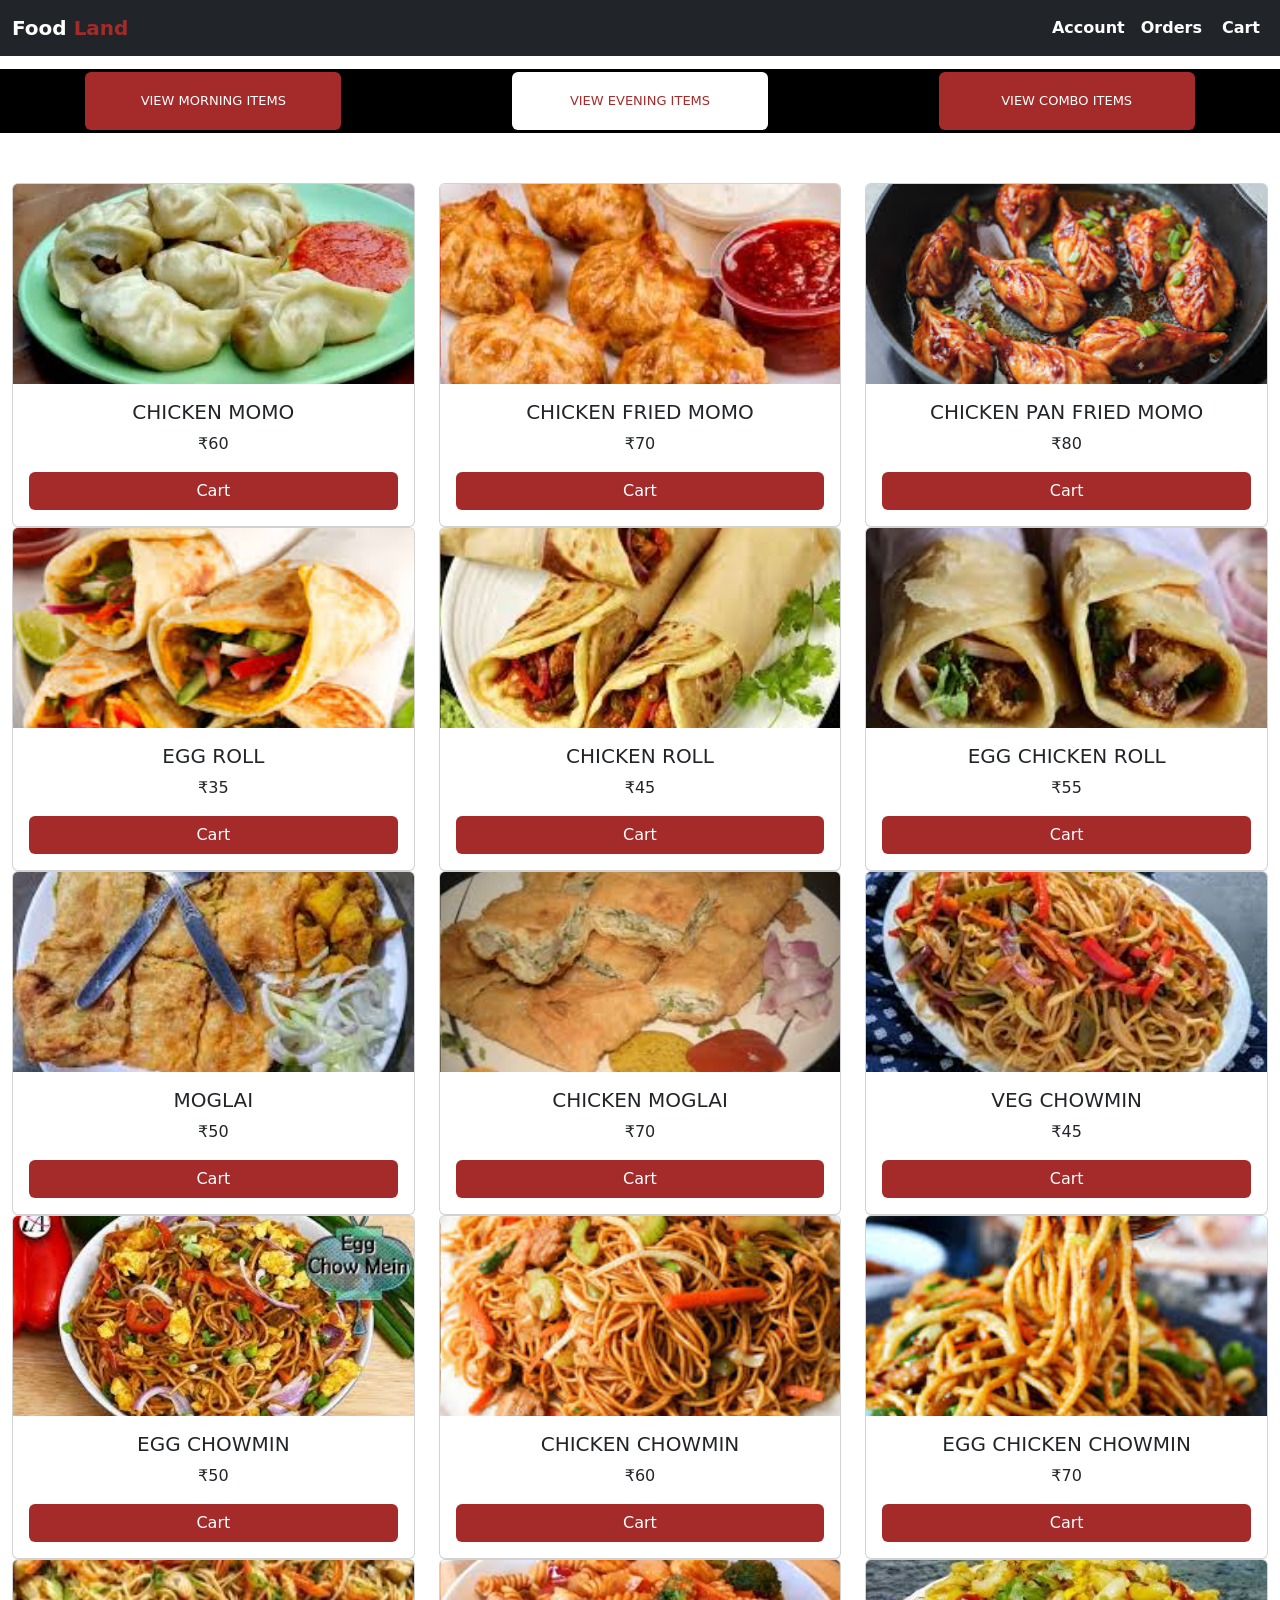
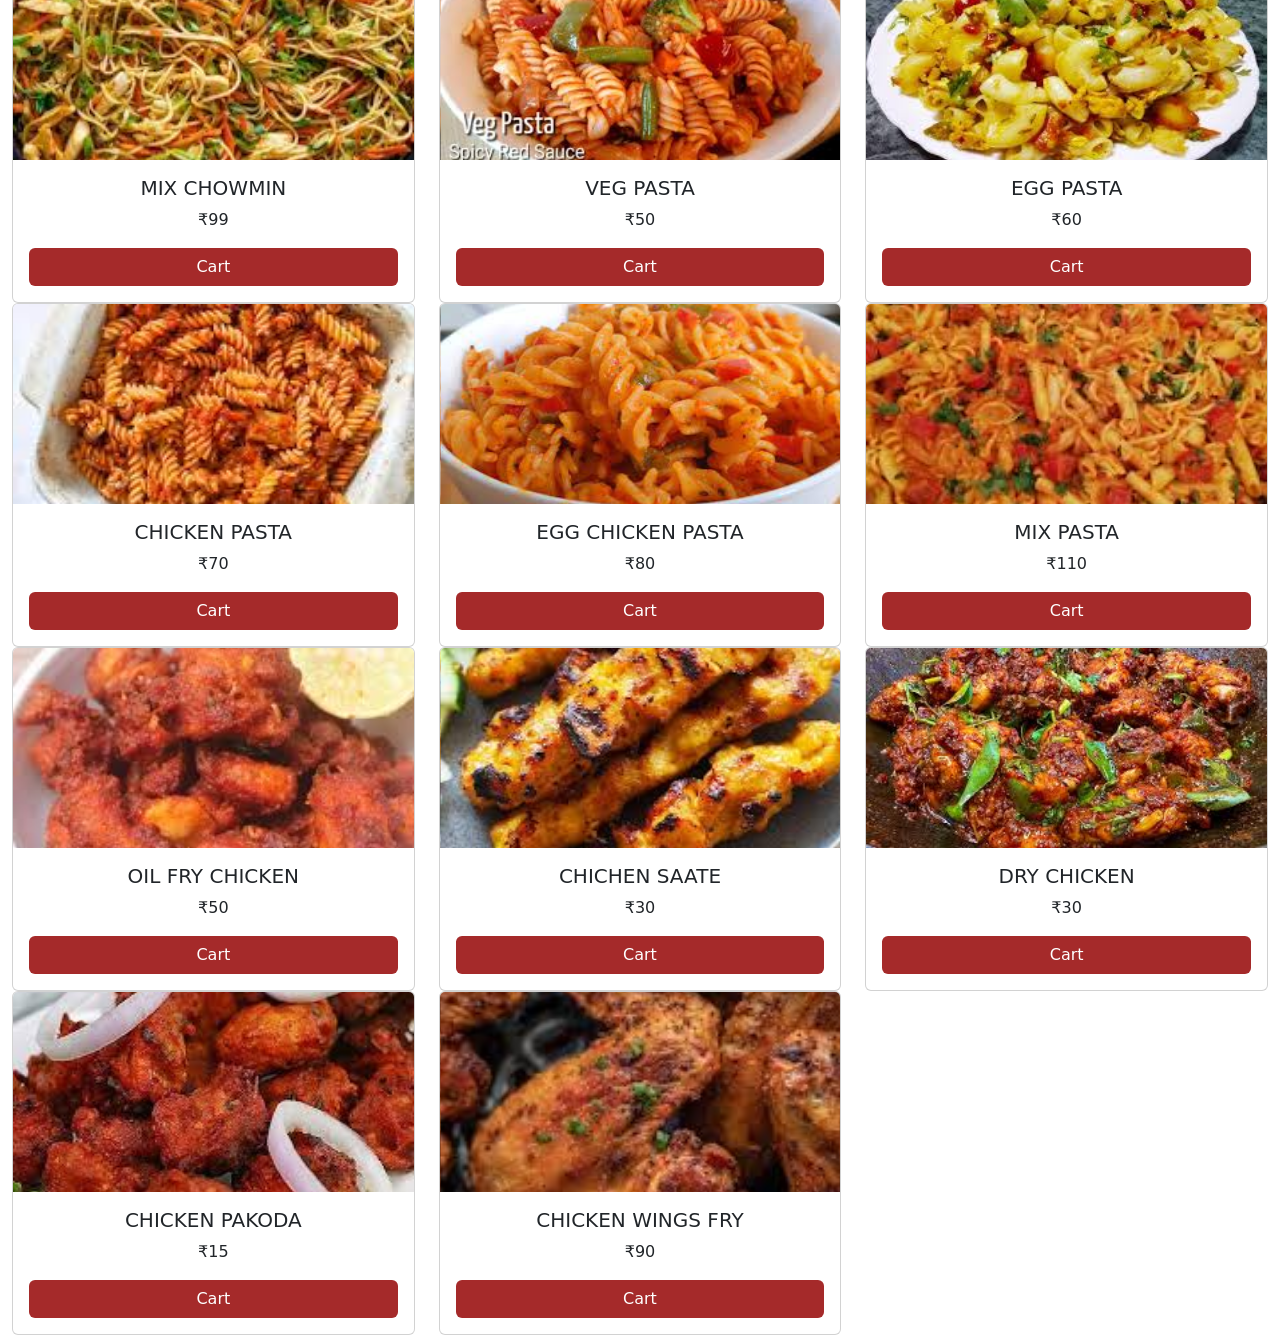
<file: index.html>
<!DOCTYPE html>
<!--v1.3-->
<head>
    <meta name="viewport" content="width=device-width, initial-scale=1.0">
    <title>FOODS</title>
    <link rel="stylesheet" href="files/style/style.css">
    <link rel="stylesheet" href="files/bootstrap-5.3.8-dist/css/bootstrap.min.css">
</head>
<body>

    <nav class="navbar navbar-expand-lg navbar-dark bg-dark">
        <div class="container-fluid">
          <!-- Brand Name -->
          <a class="navbar-brand fw-bold">Food <span style="color: brown;">Land</span></a>
        
          <!-- Search Bar 
          <form class="d-flex flex-grow-1 mx-2">
            <input class="form-control me-2" type="search" placeholder="Search Food Land" aria-label="Search">
            <button class="btn btn-warning" type="submit"><i class="bi bi-search"></i></button>
          </form>
          -->
          <!-- Right Side -->
          <ul class="navbar-nav mb-2 mb-lg-0">
            <li class="nav-item">
              <a class="nav-link text-white" href="./files/signup/"><strong>Account</strong></a>


            </li>
            <li class="nav-item">
              <a class="nav-link text-white" href="#"><strong>Orders</strong></a>
            </li>
            <li class="nav-item">
              <a class="nav-link text-white d-flex align-items-center" id="cart-img" href="#">
                <i class="bi bi-cart-fill fs-4"></i>
                <span class="ms-1"><strong>Cart</strong></span>
                 <span class="badge ms-2" id="count" style="background-color: brown; color: white;">0</span>
              </a>
            </li>
          </ul>
        </div>
    </nav>
    
    <!--cart open div-->
<div class="cart-div">
    <div class="cart-title">YOUR CART</div>
    <br>

<div class="cart-item-listing"> 
</div>
    

    <div class="closeandtotal">
        <div class="total" onclick="confirmOrder()">ORDER<div class="total1" style="border: none;">0</div></div>
        <div class="close">close</div>
    </div>
</div>
<!--change menu-->
<div class="section">
    <button class="morning" onclick="daylist()">VIEW MORNING ITEMS</button>
    <button class="evening" onclick="nightlist()">VIEW EVENING ITEMS</button>
    <button class="combo" onclick="combolist()"> VIEW COMBO ITEMS</button>
</div>



    <!--item add div-->


<div class="container-fluid" id="main-container">
  <div class="row h-100" id="addItem">
    
         <!--       
        <div class="col-sm-6 col-md-4" name="dummy">
          <div class="card h-100">
            <div class="card-img-top" 
                 style="background-image:url('./files/photos/items/rgrg.jpeg'); 
                        background-size: cover; 
                        background-position: center; 
                        height: 200px;">
            </div>
            <div class="card-body text-center">
              <h5 class="card-title">dummy</h5>
              <p class="card-text">₹43434</p>
              <form action="./files/php/cart_conn.php" method="post">
                <input type="number" value="101" name="prod_id" hidden/>
                <input type="submit" name="submit" class="btn w-100" style="background-color: brown; color: white;" onclick=" addtoCart(100); popup();" value="Add to Cart" />
              </form>
            </div>
          </div>
        </div>
      -->

  </div>
</div>


<div class="go-to-cart-popup" id="goToCartPopup">
    <p>Item added to cart!</p>
    <button class="carting">Go to Cart</button>
  </div>

  <script src="files/script/script.js"></script>
  <script src="files/script/cart.js"></script>
  <script src="files/script/open.js"></script>
  <script src="files/bootstrap-5.3.8-dist/js/bootstrap.min.js"></script>
  <script>
 
  </script>

</body>
</html>
</file>
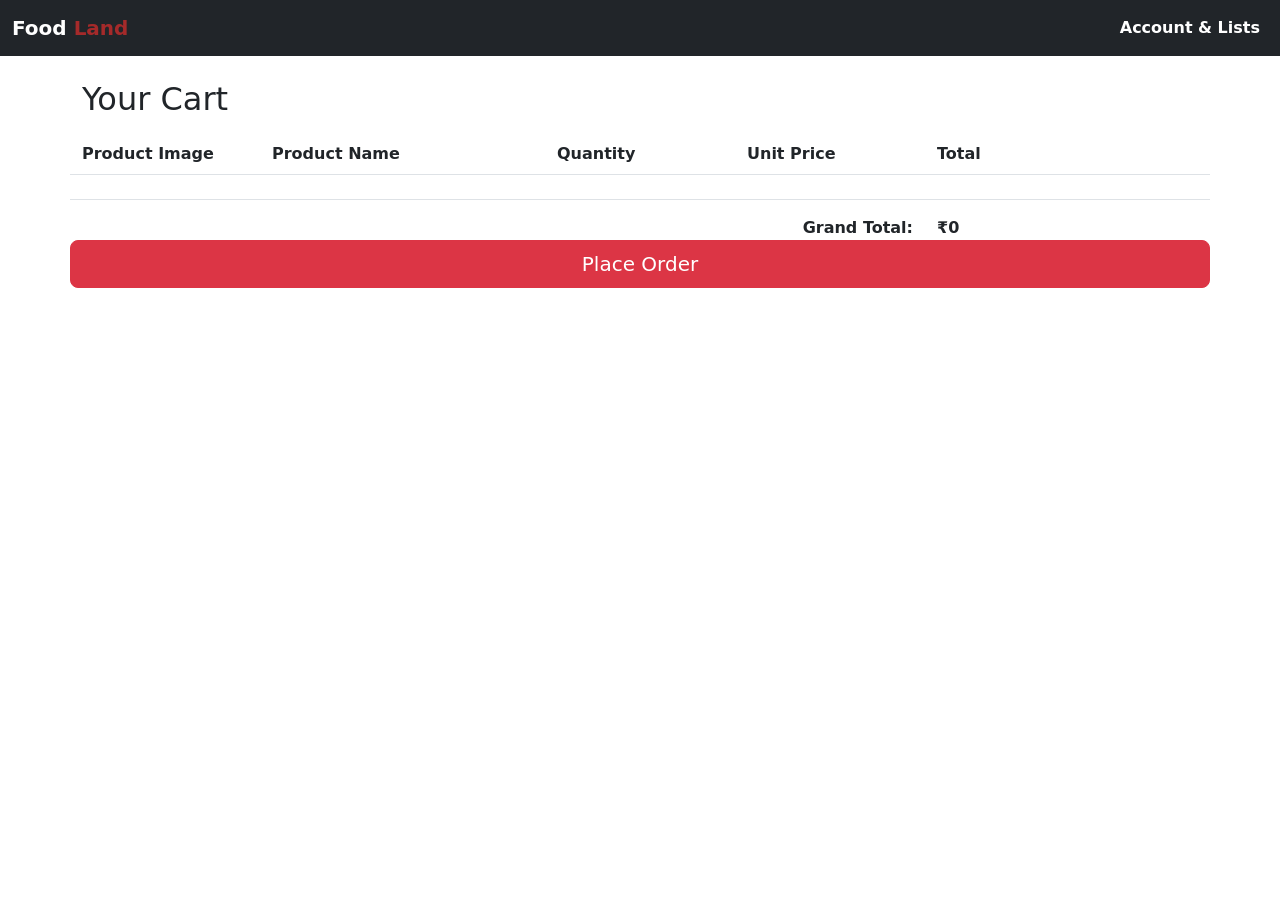
<file: files/odering/index.html>
<!DOCTYPE html>
<html lang="en">
<head>
    <meta charset="UTF-8">
    <meta name="viewport" content="width=device-width, initial-scale=1.0">
    <title>Document</title>
    <link rel="stylesheet" href="../bootstrap-5.3.8-dist/css/bootstrap.min.css">
</head>
<body>
    
    <nav class="navbar navbar-expand-lg navbar-dark bg-dark">
        <div class="container-fluid">
          
          <a class="navbar-brand fw-bold">Food <span style="color: brown;">Land</span></a>
        
          <ul class="navbar-nav mb-2 mb-lg-0">
            <li class="nav-item">
              <a class="nav-link text-white" href="#"><strong>Account & Lists</strong></a>
            </li>
          </ul>
        </div>
    </nav>


    <div class="container my-4">
        <h2 class="mb-4">Your Cart</h2>
        <div class="row fw-bold border-bottom pb-2 mb-2">
          <div class="col-2">Product Image</div>
          <div class="col-3">Product Name</div>
          <div class="col-2">Quantity</div>
          <div class="col-2">Unit Price</div>
          <div class="col-3">Total</div>
        </div>
    
    <div class="row align-items-center mb-3" id="items-lister">
    <!-- items added there hehe-->
    </div>

  <!-- Cart Total -->
  <div class="row border-top pt-3 fw-bold">
    <div class="col-9 text-end">Grand Total:</div>
    <div class="col-3" id="total-price">₹0</div>
    <button class="btn btn-danger btn-lg" id="place-order" onclick="ready()">Place Order</button>
    <br>
  </div>
    

    <script src="script.js"></script>
    <script src="../bootstrap-5.3.8-dist/js/bootstrap.min.js"></script>
</body>
</html>
</file>
<file: files/style/style.css>
body{
    margin: 0%;
    padding: 0%;
}
.title{
    width: 100%;
    display: flex;
    justify-content: flex-start;
    flex-direction: row;
    background-color: gray;
    position: relative;
    justify-content: center;
    align-items: center;
}
.logo-div{
    width: 30%;
    margin: 0%;
}
.logo{
    width: 80%;
    margin-left:5% ;
}
.abco{
    width: 50%;
    display: flex;
    flex-direction: row;
    gap: 20%;
}
.abco a{
    text-decoration: none;
    color: black;
}
.cart-div {
    position: relative;
}
.cart{
    width: 10%;
}
.cart img{
    width: 80%;
    position: relative;
}
.cart .count{
    color: white;
    background-color: red;
    position: absolute;
    top: 50%;
}
.items{
    height: auto;
    width: 100%;
    display: grid;
    grid-template-columns: repeat(2,1fr);
    z-index: 1;
}
.discount{
    font-size: 1rem;
}
.cart-div{
    height: 95%;
    width: 80%;
    background-color: white;
    border: 2px solid black;
    position: fixed;
    left: 100%;
    transition: 0.5s;
    top: 1%;
    z-index: 3;
}
.cart-title{
    color: black;
    font-size: 2rem;
    font-weight: bold;
    margin-top: 5%;
    background-color: brown;
    text-align: center;
}
.closeandtotal{
    display: flex;
    width: 100%;
    height: 10%;
    position: absolute;
    bottom: 0%;
    cursor: pointer;
    background-color: #d3d2c7;
    align-items: center;
    justify-content: space-around;
}
.closeandtotal div{
    height: 75%;
    width: 40%;
    background-color: brown;
    border-radius: 5px;
    display: flex;
    justify-content: center;
    align-items: center;
}
.cart-items{
    height: auto;
    width: 100%;
    color: aqua;
    display: flex;
    background-size: cover;
}
.cartimage{
    height: 3rem;
    width: 3rem;
    background-color: black;
}
.cart-desciption{
    height: 4rem;
    width: 60%;
    border: 5px solid brown;
    border-radius: 6px;
    max-width: 50%;
    overflow-x: auto;
    scrollbar-width: none; 
    background-color: rgb(33, 37, 41);
}
.cart-desciption p{
    color: white;
}
.inde{
    display: flex;
    flex-direction: row;
    position: relative;
    justify-content: center;
    align-items: center;
}
.inde button{
    color: white;
    background-color: black;
    font-weight: bolder;
    margin-left: 0.5rem;
    padding: 0.5rem;
    border-radius: 50%;
    cursor: pointer;
}
.inde a{
    color: white;
    background-color: black;
    font-weight: bolder;
    margin-left: 0.5rem;
    padding: 0.5rem;
    border-radius: 50%;
    cursor: pointer;
}
.cart-item-listing{
    height: 70%;
    max-height: 85%;
  overflow-y: auto;
}
.go-to-cart-popup {
    display: none;
    position: fixed;
    bottom: 20px;
    right: 20px;
    background-color: #fff;
    padding: 16px 24px;
    border-radius: 10px;
    z-index: 1001;
    border: 1px solid #ccc;
    animation: slideUp 0.3s ease-out;
  }
  
  @keyframes slideUp {
    from { transform: translateY(50px); opacity: 0; }
    to { transform: translateY(0); opacity: 1; }
  }
  
  .go-to-cart-popup button {
    margin-top: 10px;
    padding: 8px 12px;
    background-color: brown;
    color: white;
    border: none;
    border-radius: 6px;
    cursor: pointer;
  }
  
  .go-to-cart-popup button:hover {
    background-color: crimson;
    color: black;
  }
.section{
    height: 4rem;
    width: 100%;
    background-color: black;
    display: flex;
    flex-direction: row;
    margin: 1% 0 1% 0;
    justify-content: space-around;
    align-items: center;
    margin-bottom: 50px;
} 
.section button{
    height: 90%;
    width:20%;
    color: white;
    border: none;
    border-radius: 6px;
    background-color: brown;
    font-size: small;
    cursor: pointer;
}
.combo-div{
    width: 100%;
    border: 3px solid black;
    border-radius: 6px;
    display: flex;
    justify-content: space-between;
    align-items: center;
}
.combo_item{
    display: flex;
}
.combo_image{
    height: 100px;
    width: 60%;
    display: flex;
    max-height: 60%;
    overflow-x: auto;
}
.combo_image img{
    height: 100%;
    border-right: 2px solid black;
}
.combo-caring{
    height: 100%;
    width: 30%;
    display: flex;
    align-items: center;
    justify-content: center;
    margin: 0 1rem 0 0;
}
.addCart{
    width: 100%;
    height: 2.5rem;
    color: white;
    background-color: brown;
    border: none;
    border-radius: 6px;
    font-size: small;
}
.combo-set{
    width: 50%;
    border: 1px solid black;
    display: flex;
}
.combo-set p{
    margin: 0 0 0 10%;
}
</file>
